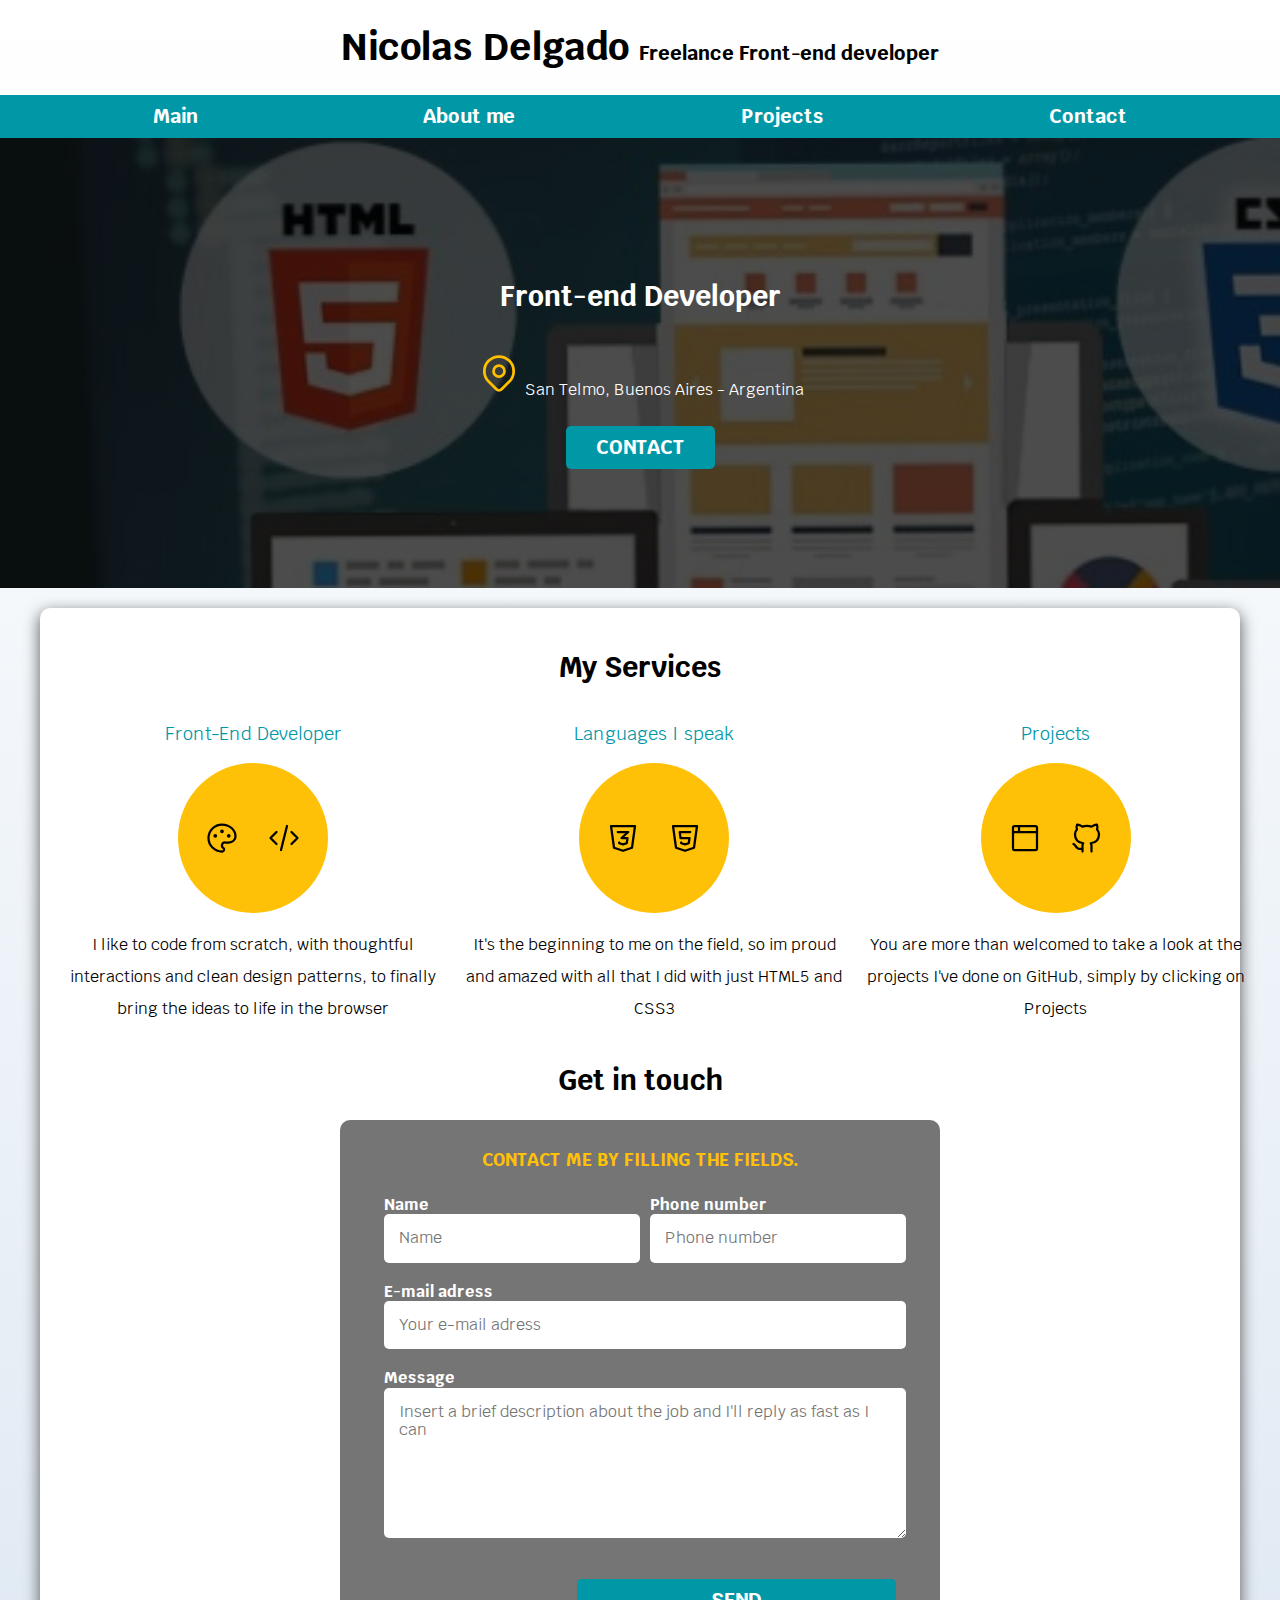
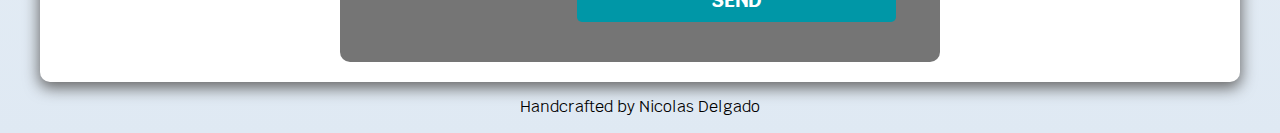
<file: index.html>
<!doctype html>
<html lang="en">
<head>
  <meta charset="UTF-8">
  <meta name="viewport"
        content="width=device-width, user-scalable=no, initial-scale=1.0, maximum-scale=1.0, minimum-scale=1.0">
  <meta http-equiv="X-UA-Compatible" content="ie=edge">
  <title>Nicolas Delgado Portfolio</title>
  <link rel="preload" href="css/normalize.css" as="style">
  <link rel="stylesheet" href="css/normalize.css">
  <link rel="preconnect" href="https://fonts.googleapis.com">
  <link rel="preconnect" href="https://fonts.gstatic.com" crossorigin>
  <link href="https://fonts.googleapis.com/css2?family=Krub:wght@400;700&display=swap" rel="stylesheet">
  <link rel="preload" href="css/styles.css" as="style">
  <link href="css/styles.css" rel="stylesheet">
</head>
<body>
  <header>
    <h1 class="titulo">Nicolas Delgado <span> Freelance Front-end developer</span></h1>
  </header>

  <div class="nav-bg">
    <nav class="navegacion-principal contenedor">
      <a href="index.html">Main</a>
      <a href="aboutme.html">About me</a>
      <a href="projects.html">Projects</a>
      <a href="#abajo">Contact</a>
    </nav>
  </div>

  <section class="hero">
    <div class="contenido-hero">
      <h2>Front-end Developer </h2>

      <p>
        <svg xmlns="http://www.w3.org/2000/svg" class="icon icon-tabler icon-tabler-map-pin" width="44" height="44" viewBox="0 0 24 24" stroke-width="1.5" stroke="#ffbf00" fill="none" stroke-linecap="round" stroke-linejoin="round">
          <path stroke="none" d="M0 0h24v24H0z" fill="none"/>
          <circle cx="12" cy="11" r="3" />
          <path d="M17.657 16.657l-4.243 4.243a2 2 0 0 1 -2.827 0l-4.244 -4.243a8 8 0 1 1 11.314 0z" />
        </svg>
        San Telmo, Buenos Aires - Argentina </p>

      <a class="boton" href="#abajo">Contact</a>
    </div>


  </section>

    <main class="contenedor sombra">
      <h2>My Services</h2>

      <div class="servicios">

        <section class="servicio">
          <h3>Front-End Developer</h3>

          <div class="iconos">
            <svg xmlns="http://www.w3.org/2000/svg" class="icon icon-tabler icon-tabler-palette" width="36" height="36" viewBox="0 0 24 24" stroke-width="1.5" stroke="#000000" fill="none" stroke-linecap="round" stroke-linejoin="round">
              <path stroke="none" d="M0 0h24v24H0z" fill="none"/>
              <path d="M12 21a9 9 0 1 1 0 -18a9 8 0 0 1 9 8a4.5 4 0 0 1 -4.5 4h-2.5a2 2 0 0 0 -1 3.75a1.3 1.3 0 0 1 -1 2.25" />
              <circle cx="7.5" cy="10.5" r=".5" fill="currentColor" />
              <circle cx="12" cy="7.5" r=".5" fill="currentColor" />
              <circle cx="16.5" cy="10.5" r=".5" fill="currentColor" />
            </svg>
            <svg xmlns="http://www.w3.org/2000/svg" class="icon icon-tabler icon-tabler-code" width="36" height="36" viewBox="0 0 24 24" stroke-width="1.5" stroke="#000000" fill="none" stroke-linecap="round" stroke-linejoin="round">
              <path stroke="none" d="M0 0h24v24H0z" fill="none"/>
              <polyline points="7 8 3 12 7 16" />
              <polyline points="17 8 21 12 17 16" />
              <line x1="14" y1="4" x2="10" y2="20" />
            </svg>
          </div>
          <p>I like to code from scratch, with thoughtful interactions and clean design patterns, to finally bring the ideas to life in the browser </p>

        </section>

      <section class="servicio">
        <h3>Languages I speak</h3>
            <div class="iconos">
              <svg xmlns="http://www.w3.org/2000/svg" class="icon icon-tabler icon-tabler-brand-css3" width="36" height="36" viewBox="0 0 24 24" stroke-width="1.5" stroke="#000000" fill="none" stroke-linecap="round" stroke-linejoin="round">
                <path stroke="none" d="M0 0h24v24H0z" fill="none"/>
                <path d="M20 4l-2 14.5l-6 2l-6 -2l-2 -14.5z" />
                <path d="M8.5 8h7l-4.5 4h4l-.5 3.5l-2.5 .75l-2.5 -.75l-.1 -.5" />
              </svg>

              <svg xmlns="http://www.w3.org/2000/svg" class="icon icon-tabler icon-tabler-brand-html5" width="36" height="36" viewBox="0 0 24 24" stroke-width="1.5" stroke="#000000" fill="none" stroke-linecap="round" stroke-linejoin="round">
                <path stroke="none" d="M0 0h24v24H0z" fill="none"/>
                <path d="M20 4l-2 14.5l-6 2l-6 -2l-2 -14.5z" />
                <path d="M15.5 8h-7l.5 4h6l-.5 3.5l-2.5 .75l-2.5 -.75l-.1 -.5" />
              </svg>
            </div>

        <p>It's the beginning to me on the field, so im proud and amazed with all that I did with just HTML5 and CSS3 </p>

      </section>

      <section class="servicio">
        <h3>Projects</h3>
          <div class="iconos">
            <svg xmlns="http://www.w3.org/2000/svg" class="icon icon-tabler icon-tabler-browser" width="36" height="36" viewBox="0 0 24 24" stroke-width="1.5" stroke="#000000" fill="none" stroke-linecap="round" stroke-linejoin="round">
              <path stroke="none" d="M0 0h24v24H0z" fill="none"/>
              <rect x="4" y="4" width="16" height="16" rx="1" />
              <line x1="4" y1="8" x2="20" y2="8" />
              <line x1="8" y1="4" x2="8" y2="8" />
            </svg>

            <svg xmlns="http://www.w3.org/2000/svg" class="icon icon-tabler icon-tabler-brand-github" width="36" height="36" viewBox="0 0 24 24" stroke-width="1.5" stroke="#000000" fill="none" stroke-linecap="round" stroke-linejoin="round">
              <path stroke="none" d="M0 0h24v24H0z" fill="none"/>
              <path d="M9 19c-4.3 1.4 -4.3 -2.5 -6 -3m12 5v-3.5c0 -1 .1 -1.4 -.5 -2c2.8 -.3 5.5 -1.4 5.5 -6a4.6 4.6 0 0 0 -1.3 -3.2a4.2 4.2 0 0 0 -.1 -3.2s-1.1 -.3 -3.5 1.3a12.3 12.3 0 0 0 -6.2 0c-2.4 -1.6 -3.5 -1.3 -3.5 -1.3a4.2 4.2 0 0 0 -.1 3.2a4.6 4.6 0 0 0 -1.3 3.2c0 4.6 2.7 5.7 5.5 6c-.6 .6 -.6 1.2 -.5 2v3.5" />
            </svg>
          </div>

        <p>You are more than welcomed to take a look at the projects I've done on GitHub, simply by clicking on Projects</p>

      </section>

        </div>


  <section>

    <h2>Get in touch</h2>
    <a name="abajo"></a>
    <form class="formulario">
      <fieldset>
        <legend>Contact me by filling the fields.</legend>

        <div class="contenedor-campos">
          <div class="campo">

            <label>Name
                <input class="input-text" type="text" placeholder="Name">
            </label>

          </div>

          <div class="campo">

            <label>Phone number
                  <input class="input-text" type="tel" placeholder="Phone number">
            </label>

          </div>

          <div class="campo">

          <label>E-mail adress
                <input class="input-text" type="email" placeholder="Your e-mail adress">
          </label>

          </div>

          <div class="campo">

            <label>Message
                  <textarea class="input-text" placeholder="Insert a brief description about the job and I'll reply as fast as I can"></textarea>
            </label>

          </div>
        </div>
          <div class="alinear-derecha flex">
                  <input class="boton w-sm-100" type="sumbit" value="Send">
          </div>

        </fieldset>
      </form>

    </section>
    </main>

  <footer class="footer">

    <p>Handcrafted by Nicolas Delgado</p>

  </footer>

</body>
</html>
</file>
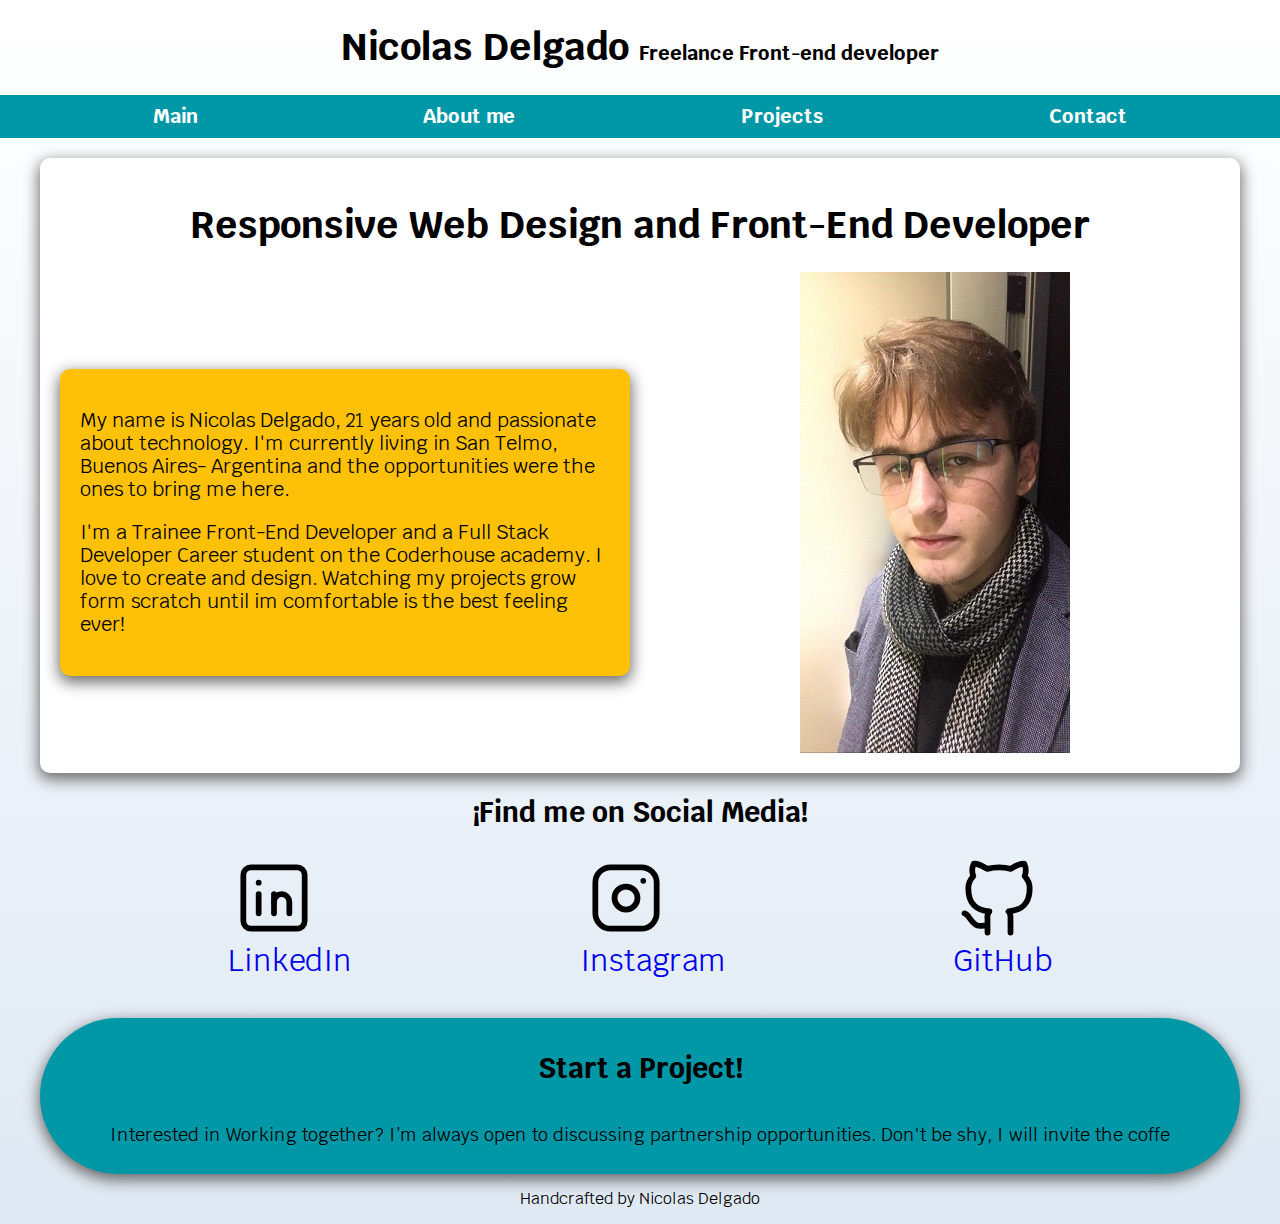
<file: aboutme.html>
<!doctype html>
  <html lang="en">
  <head>
    <meta charset="UTF-8">
    <meta name="viewport"
          content="width=device-width, user-scalable=no, initial-scale=1.0, maximum-scale=1.0, minimum-scale=1.0">
    <meta http-equiv="X-UA-Compatible" content="ie=edge">
    <title>Nicolas Delgado Portfolio</title>
    <link rel="preload" href="css/normalize.css" as="style">
    <link rel="stylesheet" href="css/normalize.css">
    <link rel="preconnect" href="https://fonts.googleapis.com">
    <link rel="preconnect" href="https://fonts.gstatic.com" crossorigin>
    <link href="https://fonts.googleapis.com/css2?family=Krub:wght@400;700&display=swap" rel="stylesheet">
    <link rel="preload" href="css/styles.css" as="style">
    <link href="css/styles.css" rel="stylesheet">
  </head>
  <body>
  <header>
    <h1 class="titulo">Nicolas Delgado <span> Freelance Front-end developer</span></h1>
  </header>
  <div class="nav-bg">
    <nav class="navegacion-principal contenedor">
      <a href="index.html">Main</a>
      <a href="aboutme.html">About me</a>
      <a href="https://github.com/nicolasgdelg?tab=repositories">Projects</a>
      <a href="index.html">Contact</a>
    </nav>
  </div>
  <main class="aboutmemain contenedor sombra">
    <h1>Responsive Web Design and Front-End Developer</h1>
    <div class="aboutme">
      <div class="aboutme__contenido contenedor sombra">
        <p class="text">My name is Nicolas Delgado, 21 years old and passionate about technology. I'm currently living in San Telmo, Buenos Aires- Argentina and the opportunities were the ones to bring me here.</p>
        <p>I'm a Trainee Front-End Developer and a Full Stack Developer Career student on the Coderhouse academy. <span>I love to create and design. Watching my projects grow form scratch until im comfortable is the best feeling ever! </span></p>
      </div>
      <img class="imagenclass" src="img/fotitoprueba.jpg" alt="Imagen sobre mi">
    </div>
  </main>
<section class="social__media">
    <h2>¡Find me on Social Media!</h2>
      <div class="redes">
        <div class="red">
          <svg xmlns="http://www.w3.org/2000/svg" class="icon icon-tabler icon-tabler-brand-linkedin" width="92" height="92" viewBox="0 0 24 24" stroke-width="1.5" stroke="#000000" fill="none" stroke-linecap="round" stroke-linejoin="round">
            <path stroke="none" d="M0 0h24v24H0z" fill="none"/>
            <rect x="4" y="4" width="16" height="16" rx="2" />
            <line x1="8" y1="11" x2="8" y2="16" />
            <line x1="8" y1="8" x2="8" y2="8.01" />
            <line x1="12" y1="16" x2="12" y2="11" />
            <path d="M16 16v-3a2 2 0 0 0 -4 0" />
          </svg>
          <a class="link" href="https://www.linkedin.com/in/gonzalo-nicolas-delgado-belaunzaran-145a15213/">LinkedIn</a>
        </div>
        <div class="red">
          <svg xmlns="http://www.w3.org/2000/svg" class="icon icon-tabler icon-tabler-brand-instagram" width="92" height="92" viewBox="0 0 24 24" stroke-width="1.5" stroke="#000000" fill="none" stroke-linecap="round" stroke-linejoin="round">
            <path stroke="none" d="M0 0h24v24H0z" fill="none"/>
            <rect x="4" y="4" width="16" height="16" rx="4" />
            <circle cx="12" cy="12" r="3" />
            <line x1="16.5" y1="7.5" x2="16.5" y2="7.501" />
          </svg>
          <a class="link" href="https://www.instagram.com/nicolasg_delgado/">Instagram</a>
        </div>
        <div class="red">
          <svg xmlns="http://www.w3.org/2000/svg" class="icon icon-tabler icon-tabler-brand-github" width="92" height="92" viewBox="0 0 24 24" stroke-width="1.5" stroke="#000000" fill="none" stroke-linecap="round" stroke-linejoin="round">
            <path stroke="none" d="M0 0h24v24H0z" fill="none"/>
            <path d="M9 19c-4.3 1.4 -4.3 -2.5 -6 -3m12 5v-3.5c0 -1 .1 -1.4 -.5 -2c2.8 -.3 5.5 -1.4 5.5 -6a4.6 4.6 0 0 0 -1.3 -3.2a4.2 4.2 0 0 0 -.1 -3.2s-1.1 -.3 -3.5 1.3a12.3 12.3 0 0 0 -6.2 0c-2.4 -1.6 -3.5 -1.3 -3.5 -1.3a4.2 4.2 0 0 0 -.1 3.2a4.6 4.6 0 0 0 -1.3 3.2c0 4.6 2.7 5.7 5.5 6c-.6 .6 -.6 1.2 -.5 2v3.5" />
          </svg>
          <a class="link" href="https://github.com/nicolasgdelg">GitHub</a>
        </div>
      </div>
</section>
  <section>
    <main class="globo">
      <h2>Start a Project!</h2>
      <p>Interested in Working together? I’m always open to discussing partnership opportunities. Don't be shy, I will invite the coffe </p>

    </main>
  </section>
  <footer class="footer">
    <p>Handcrafted by Nicolas Delgado</p>

  </footer>
  </body>
  </html>
</file>
<file: css/styles.css>
:root {
  --blanco: #ffffff;
  --oscuro: #212121;
  --primario: #ffc107;
  --secundario: #0097a7;
  --gris: #757575;
  --grisClaro: #DFE9F3;
}

html{
  font-size: 62.5%;
  box-sizing: border-box;
  /**scroll-snap-type: y mandatory;**/
}
.navegacion-principal,
.servicios,
.formulario{
  scroll-snap-align: center;
  scroll-snap-stop: always;
}
*, *:before, *:after{
  box-sizing: inherit;
}
body{
  font-size:16px;
  font-family: 'Krub', sans-serif;
  background-image: linear-gradient(to top, var(--grisClaro) 0%, var(--blanco) 100%);
}
h1{
  font-size: 3.8rem;
}
h2{
  font-size: 2.8rem;
}
h3{
  font-size: 1.8rem;
}
h1,h2,h3{
  text-align: center;
}


  .titulo span{
    font-size: 2rem;
  }

  .contenedor,
  .globo{
    max-width: 120rem;
/*    margin-top: 0;
    margin-right: auto;
    margin-bottom: 0;
    margin-left: auto;

    margin: 0 auto 0 auto; */
    margin: 0 auto;
    margin-top: 2rem;
  }
  .boton{
    background-color: var(--secundario);
    color: var(--blanco);
    padding: 1rem 3rem;
    margin-top: 1rem;
    font-size: 2rem;
    text-decoration: none;
    text-transform: uppercase;
    font-weight: bold;
    border-radius: .5rem;
    width: 90%;
    text-align: center;
    border: none;

  }
  .boton:hover{
    cursor: pointer;
  }

@media (min-width: 768px ) {
  .boton{
    width: auto;
  }
}
.w-sm-100{
  width: 100%;
}

@media (min-width: 768px) {
  .w-sm-100 {
    width: auto;
  }
}
.flex{
  display: flex;
}
.alinear-derecha{
  justify-content: flex-end;
}
.nav-bg{
  background-color: var(--secundario);
}

.navegacion-principal {
  display: flex;
  flex-direction: column;
}

@media (min-width: 480px) {
  .navegacion-principal,
  .redes{
    flex-direction: row;
    justify-content: space-around;
  }
}

.sombra{
  -webkit-box-shadow: 0px 5px 15px 1px rgba(102,102,102,1);
  -moz-box-shadow: 0px 5px 15px 1px rgba(102,102,102,1);
  box-shadow: 0px 5px 15px 1px rgba(102,102,102,1);
  background-color: var(--blanco);
  padding: 2rem;
  border-radius: 1rem;
}

.navegacion-principal a{
  display: block;
  text-align: center;
  color: var(--blanco);
  text-decoration: none;
  font-size: 2rem;
  font-weight: 700;
  padding: 1rem;
}

.navegacion-principal a:hover{
  background-color: var(--primario);
  color: var(--oscuro);
}

.hero {
  background-image: url("../img/hero/hero.jpg");
  background-repeat: no-repeat;
  background-size: cover;
  height: 450px;
  position: relative ;
  margin-bottom: 2rem;
}

.contenido-hero {
    position: absolute;
    background-color: rgba(0,0,0,.7);
    height: 100%;
    width: 100%;

    display: flex;
    flex-direction: column;
    align-items: center;
    justify-content: center;
}
.contenido-hero h2,
.contenido-hero p{
  color: var(--blanco);
}
.contenido-hero .ubicacion{
  display:flex;
  align-items: flex-end;
}

@media (min-width: 768px) {
  .servicios {
    display: grid;
    grid-template-columns: 33.3% 33.3% 33.3%;
    column-gap: 1.5rem;
  }
}

.servicio,
.globo{
  display: flex;
  flex-direction: column;
  align-items: center;

}
.servicio h3{
  color: var(--secundario);
  font-weight: 400;
}
.servicio p{
    line-height: 2;
  text-align: center;

}
.servicio .iconos{
  height: 15rem;
  width: 15rem;
  background-color: var(--primario);
  border-radius: 50%;
  display: flex;
  justify-content: space-evenly;
  align-items: center;

}
.formulario {
  background-color: var(--gris);
  width: min( 60rem, 100%);
  margin: 0 auto;
  padding: 3rem;
  border-radius: 1rem;
}
.formulario fieldset{
  border: none;
}

 .formulario legend{
   text-align: center;
   font-size: 1.8rem;
   text-transform: uppercase;
   font-weight: 700;
   margin-bottom: 2rem;
   color: var(--primario);
 }

@media (min-width: 768px) {
  .contenedor-campos {
    display: grid;
    grid-template-columns: 50% 50%;
    grid-template-rows: auto auto 20rem;
    column-gap: 1rem;
  }
  .campo:nth-child(3),
  .campo:nth-child(4){
    grid-column: 1/3;
  }
}
 .campo{
  margin-bottom: 1.5rem;
 }
 .campo label{
    color: var(--blanco);
    font-weight: bold;
    margin-bottom: .5rem;
    display: block;
 }
 .campo textarea{
   height: 15rem;
 }
.input-text{
  width: 100%;
  border: none;
  padding: 1.5rem;
  border-radius: .5rem;
}

.footer{
  text-align: center;

}
.contenido{
  max-width: 120rem;
  margin: 0 auto;
}
.aboutmemain{
  grid-template-rows: repeat(2, 1fr);
  column-gap: 2rem;
}
.aboutme{
  display: grid;
  grid-template-rows:repeat(2, auto);
}
@media (min-width: 768px) {
  .aboutme{
    grid-template-columns: repeat(2, 1fr);
    column-gap: 2rem;
  }
}
.aboutme__contenido{
  align-self: center;
  background-color: var(--primario);
  font-size: 2rem;
}
.imagenclass{
  grid-row: 1 / 2;
  justify-self: center;
}

@media (min-width: 768px) {
  .imagenclass {
    grid-column: 2 / 3;
  }
}
.social__media{

}
.redes{
  display: flex;
  flex-direction: row;
  justify-content: space-evenly;

}
.red {
  display: grid;
  gap: unset;
}
.link{
  text-decoration: none;
  font-size: 3rem;
  text-align: center;
}
.globo{
  -webkit-box-shadow: 0px 5px 15px 1px rgba(102,102,102,1);
  -moz-box-shadow: 0px 5px 15px 1px rgba(102,102,102,1);
  box-shadow: 0px 5px 15px 1px rgba(102,102,102,1);
  background-color: var(--secundario);
  padding: 1rem;
  border-radius: 10rem;
  margin-top: 4rem;
  font-size: 1.8rem;
}
</file>
